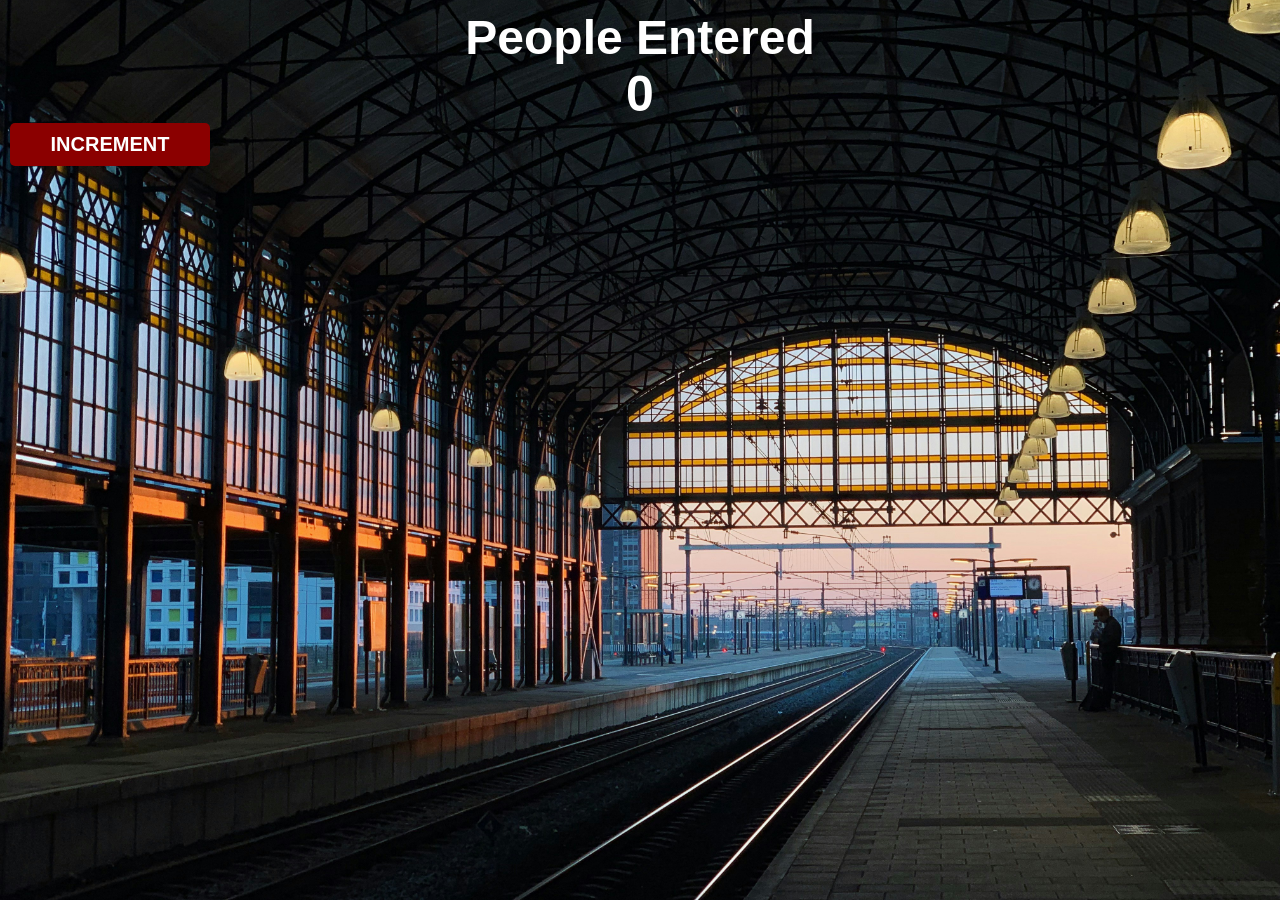
<file: build-a-passenger-counter-app/index.html>
<!DOCTYPE html>
<body>
    <head>
        <title>Build a passenger counter app</title>
        <link rel="stylesheet" href="style.css" />
    <head>
    <body>
        <h1>People Entered</h1>
        <h2 id="count-el">0</h2>
        <button id="increment-btn" onclick="increment()">INCREMENT</>
        <script src="index.js"></script>
    </body>
</body>
</file>
<file: build-a-passenger-counter-app/style.css>
*,
*::after,
*::before {
    margin: 0;
    padding 0;
    box-sizing: border-box;
}

body {
    width: 100vw;
    height: 100vh;

    padding: 10px;

    color: #ffffff;
    font-family: 'Helvetica', sans-serif;
    background: url(./station.jpg);
    background-size: cover;
    background-position: center center;

}

h1 {
    font-size: 48px;
    text-align: center;
}

h2 {
    font-size: 50px;
    text-align: center
}

button {
    cursor: pointer;
    border: none;
    border-radius: 5px;
    
    margin-bottom: 5px;
    padding: 10px;
    
    color: #ffffff;
    font-size: 20px;
    font-weight: bold;
    
    width: 200px;

}

#increment-btn {
    background: darkred;
}
</file>
